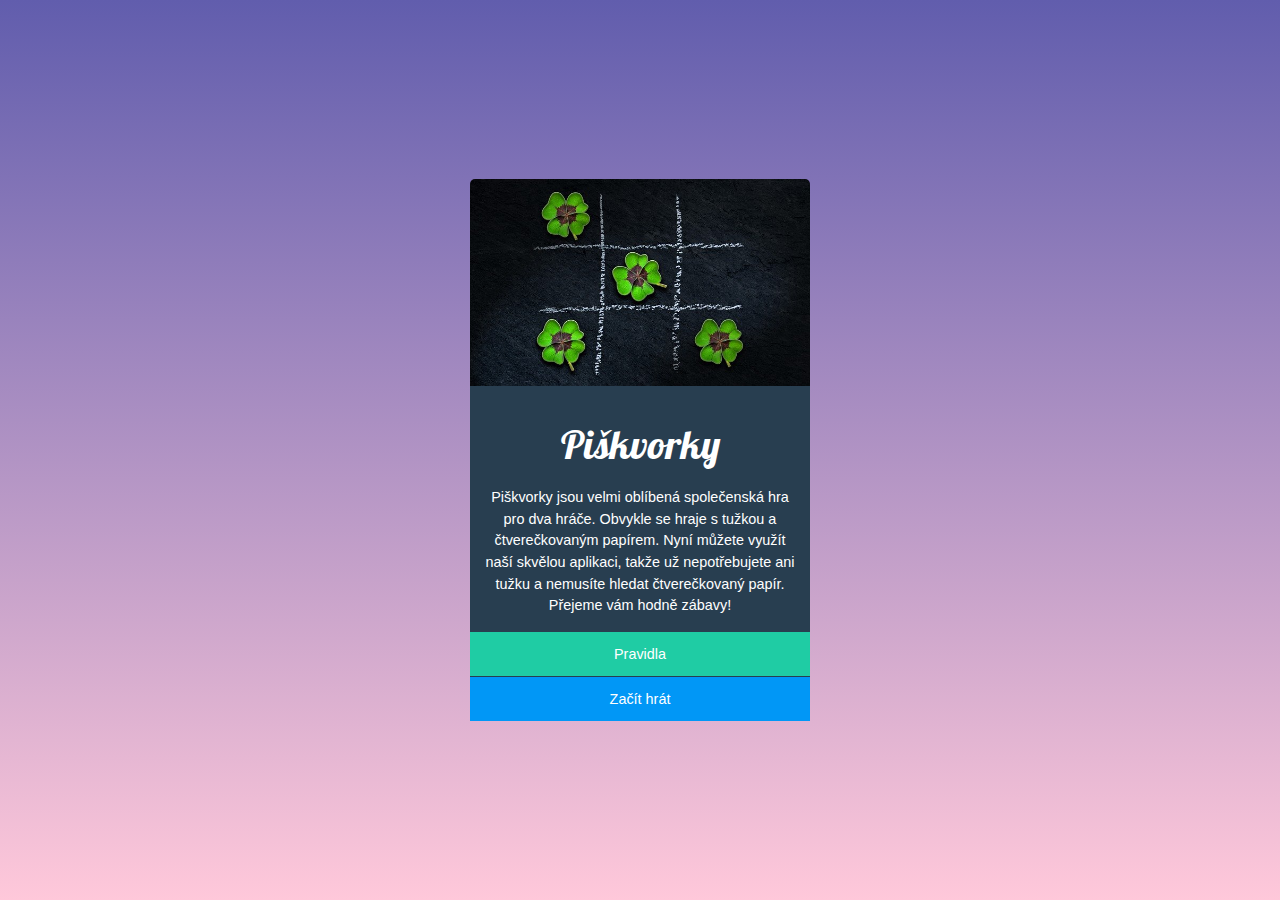
<file: index.html>
<!DOCTYPE html>
<html lang="cz">
  <head>
    <meta charset="UTF-8" />
    <meta name="viewport" content="width=device-width, initial-scale=1.0" />
    <link rel="stylesheet" href="style.css" />
    <link rel="preconnect" href="https://fonts.googleapis.com" />
    <link rel="preconnect" href="https://fonts.gstatic.com" crossorigin />
    <link
      href="https://fonts.googleapis.com/css2?family=Bodoni+Moda:ital,opsz,wght@0,6..96,400..900;1,6..96,400..900&family=Lobster&display=swap"
      rel="stylesheet"
    />
    

    <title>Piškvorky</title>
  </head>

  <body>
    <body>
      <div class="uvod__container">
        <div class="uvod__content">
         <img src="uvodni.jpg" alt="úvodní fotka piškvorek" class="uvod__fotka" />
         <div class="uvod__text">
             <h1 class="uvod__nadpis">Piškvorky</h1>
              <p class="uvod__popis">
                 Piškvorky jsou velmi oblíbená společenská hra pro dva hráče. Obvykle
                 se hraje s tužkou a čtverečkovaným papírem. Nyní můžete využít naší
                 skvělou aplikaci, takže už nepotřebujete ani tužku a nemusíte hledat
                 čtverečkovaný papír. Přejeme vám hodně zábavy!
              </p>
          </div>
          <div class="uvod__odkazy">
                <a
                  href="https://czechitas-podklady.cz/Piskvorky-pravidla/"
                 class="uvod__pravidla"
                >Pravidla</a
        >
        <a href="hra.html" class="uvod__hrat">Začít hrát</a>
      </div>
    </div>
    </div>
  </body>
</html>
</file>
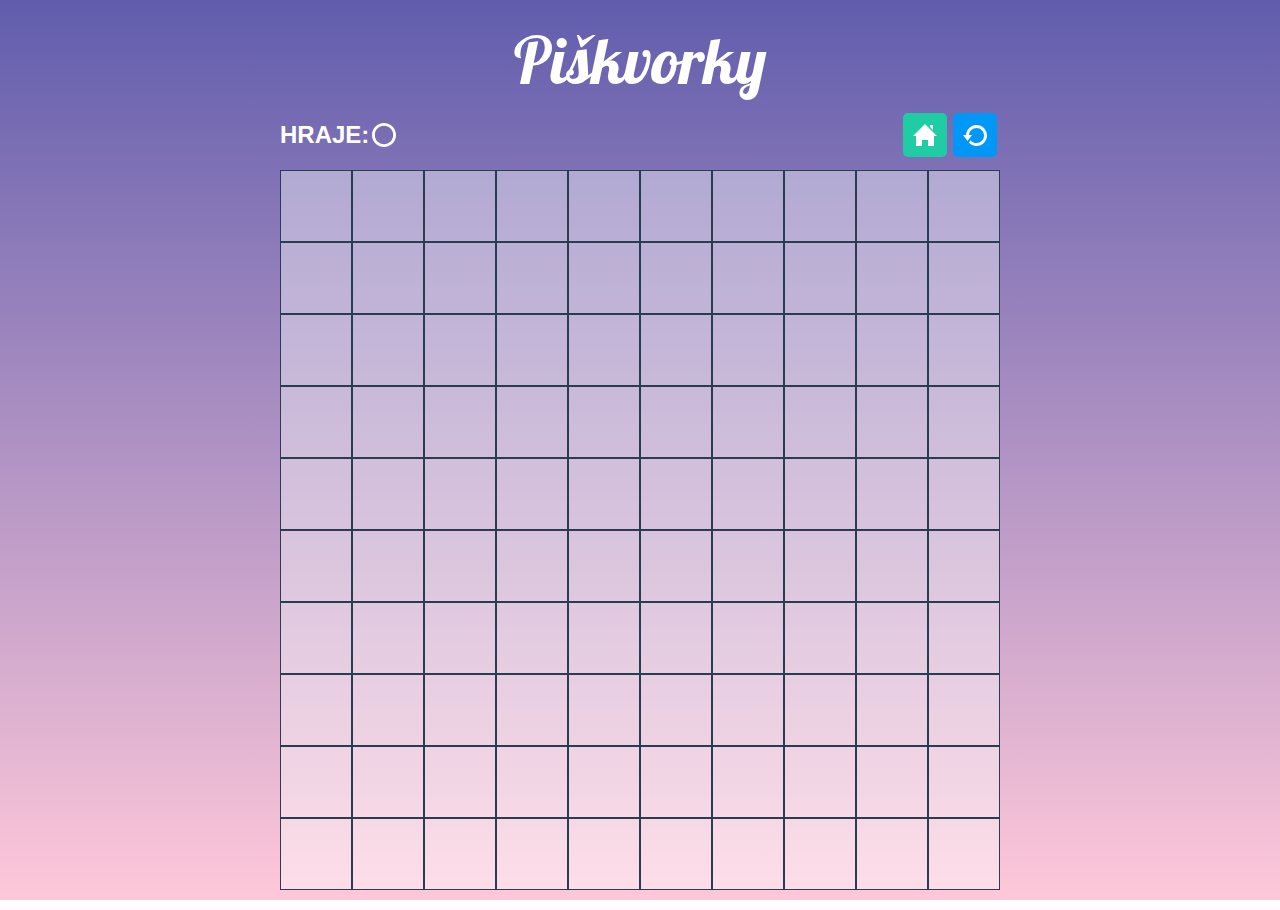
<file: hra.html>
<!DOCTYPE html>
<html lang="cz">
  <head>
    <meta charset="UTF-8" />
    <meta name="viewport" content="width=device-width, initial-scale=1.0" />
    <link rel="stylesheet" href="style.css" />
    <link rel="preconnect" href="https://fonts.googleapis.com" />
    <link rel="preconnect" href="https://fonts.gstatic.com" crossorigin />
    <link
      href="https://fonts.googleapis.com/css2?family=Bodoni+Moda:ital,opsz,wght@0,6..96,400..900;1,6..96,400..900&family=Lobster&display=swap"
      rel="stylesheet"
    />
    <script type="module" src="hra.js"></script>
    <title>Piškvorky - hra</title>
  </head>
  <body>
    <div class="hra__container">
      <div class="hra__content">
        <h1 class="hra__header">Piškvorky</h1>
        <div class="hra__menu">
          <div class="hra__hraje">
            <h2>HRAJE:</h2>
            <div class="hra__player">
              <img src="podklady/circle.svg" alt="bílý kruh" />
            </div>
          </div>
          <div class="hra__tlacitka">
            <a href="index.html" class="hra__home"
              ><img src="podklady/home.svg" alt="ikona domů" />
            </a>
            <a href="hra.html" class="hra__restart"
              ><img src="podklady/restart.svg" alt="ikona restart" />
            </a>
          </div>
        </div>
        <div class="hra__hracipole">
          <div>
            <button></button>
            <button></button>
            <button></button>
            <button></button>
            <button></button>
            <button></button>
            <button></button>
            <button></button>
            <button></button>
            <button></button>
          </div>
          <div>
            <button></button>
            <button></button>
            <button></button>
            <button></button>
            <button></button>
            <button></button>
            <button></button>
            <button></button>
            <button></button>
            <button></button>
          </div>
          <div>
            <button></button>
            <button></button>
            <button></button>
            <button></button>
            <button></button>
            <button></button>
            <button></button>
            <button></button>
            <button></button>
            <button></button>
          </div>
          <div>
            <button></button>
            <button></button>
            <button></button>
            <button></button>
            <button></button>
            <button></button>
            <button></button>
            <button></button>
            <button></button>
            <button></button>
          </div>
          <div>
            <button></button>
            <button></button>
            <button></button>
            <button></button>
            <button></button>
            <button></button>
            <button></button>
            <button></button>
            <button></button>
            <button></button>
          </div>
          <div>
            <button></button>
            <button></button>
            <button></button>
            <button></button>
            <button></button>
            <button></button>
            <button></button>
            <button></button>
            <button></button>
            <button></button>
          </div>
          <div>
            <button></button>
            <button></button>
            <button></button>
            <button></button>
            <button></button>
            <button></button>
            <button></button>
            <button></button>
            <button></button>
            <button></button>
          </div>
          <div>
            <button></button>
            <button></button>
            <button></button>
            <button></button>
            <button></button>
            <button></button>
            <button></button>
            <button></button>
            <button></button>
            <button></button>
          </div>
          <div>
            <button></button>
            <button></button>
            <button></button>
            <button></button>
            <button></button>
            <button></button>
            <button></button>
            <button></button>
            <button></button>
            <button></button>
          </div>
          <div>
            <button></button>
            <button></button>
            <button></button>
            <button></button>
            <button></button>
            <button></button>
            <button></button>
            <button></button>
            <button></button>
            <button></button>
          </div>
        </div>
      </div>
    </div>
  </body>
</html>
</file>
<file: style.css>
* {
  box-sizing: border-box;
  margin: 0;
}

.uvod__container {
  background: linear-gradient(#615dad, #ffc8da) fixed;
  min-height: 100vh;
  margin: 0;
  font-family: sans-serif;
  font-size: 0.9rem;
  display: flex;
  justify-content: center;
  align-items: center;
  width: 100%;
}

.uvod__content {
  box-sizing: content-box;
  text-align: center;
  display: flex;
  flex-direction: column;
  margin: 10px;
}

/* stylování úvodní fotky */
.uvod__fotka {
  width: 100%;
  border-radius: 5px 5px 0 0;
}

/* stylování nadpisu a textu */
.uvod__text {
  box-sizing: border-box;
  width: 100%;
  padding: 15px;
  background-color: #283e50;
  color: white;
}

.uvod__nadpis {
  font-family: "Lobster", sans-serif;
  font-weight: 400;
  font-style: normal;
  font-size: 2.5rem;
  padding: 0;
  margin-block: 18px;
}

.uvod__popis {
  line-height: 1.5;
}

/* stylování odkazů */
.uvod__odkazy {
  display: flex;
  flex-direction: column;
  background-color: #283e50;
  width: 100%;
}

.uvod__odkazy a {
  padding: 14px;
  text-decoration: none;
  color: white;
  display: block;
}

.uvod__pravidla,
.uvod__hrat {
  border: 0;
}

.uvod__pravidla {
  background-color: #1fcca4;
  margin-bottom: 1px;
}

.uvod__pravidla:hover,
.uvod__pravidla:focus {
  background-color: #1cbb96;
}

.uvod__hrat {
  background-color: #0197f6;
}

.uvod__hrat:hover,
.uvod__hrat:focus {
  background-color: #0090e9;
}

/* stylování pro pc */

@media (min-width: 420px) {
  .uvod__content {
    width: 340px;
    margin: 0;
  }
}

/* TADY ZAČÍNÁ STYLOVÁNÍ HRY */

.hra__container {
  background: linear-gradient(#615dad, #ffc8da) fixed;
  font-family: sans-serif;
  font-size: 1rem;
  display: flex;
  justify-content: center;
  align-items: center;
  min-height: 100dvh;
  max-width: 100%;
}


/* OBSAH HRY */

.hra__content {
  box-sizing: content-box;
  text-align: center;
  display: flex;
  flex-direction: column;
  color: white;
  width: 100%;
  max-width: 90vmin;
  margin: 0;
  padding: 20px;
}

/* Stylování hlavičky a odkazů */
.hra__header {
  box-sizing: border-box;
  font-family: "Lobster", sans-serif;
  font-weight: 400;
  font-style: normal;
  font-size: 4rem;
  display: flex;
  justify-content: center;
}

.hra__header h1 {
  margin: 0;
}

.hra__menu {
  box-sizing: border-box;
  display: flex;
  justify-content: space-between;
  align-items: center;
  flex-wrap: wrap;
  padding-block: 10px;
}

.hra__menu h2 {
  margin: 0;
  display: flex;
}

.hra__hraje {
  display: flex;
  align-items: center;
  margin-block: 10px;
}

/* TOTO UŽ NENÍ POTŘEBA, MÍSTO TOHO JE OBRÁZEK KTERÝ SE MĚNÍ PODLE TOHO KDO HRAJE
.hra__kruh {
  width: 25px;
  height: 25px;
  border: solid 3px;
  border-radius: 50%;
  margin: 5px;
}
*/

/* tlačítka vpravo nahoře */
.hra__tlacitka {
  display: flex;
}

.hra__tlacitka a {
  padding: 10px;
  text-decoration: none;
  display: flex;
}

.hra__home,
.hra__restart {
  border-radius: 5px;
  margin: 3px;
}

.hra__home {
  background-color: #1fcca4;
}

.hra__home:hover,
.hra__home:focus {
  background-color: #1cbb96;
}

.hra__restart {
  background-color: #0197f6;
}

.hra__restart:hover,
.hra__restart:focus {
  background-color: #0090e9;
}

/* stylování hracích polí */
.hra__hracipole {
  display: flex;
  flex-direction: column;
  padding-block: 0;
}

.hra__hracipole div {
  display: flex;
}

.hra__hracipole button {
  background-color: rgba(255, 255, 255, 0.4);
  border: solid 1px #283e50;
  cursor: pointer;
  aspect-ratio: 1 / 1;
  width: 100%;
  max-height: 100%;
  padding: 3px;
}

/* upraví padding na políčkách, aby byl cross nebo circle v mobilu větší
upraví velikost hry pro zobrazení na počítači, aby na mobilu byla hra větší */

@media (min-width: 420px) {
  .hra__hracipole button {
    padding: 6px
  }

  .hra__content {
    max-width: 80vmin;
  }
}

/*stylování cross a circle v hracích polích*/
.hra__hracipole button:hover,
.hra__hracipole button:focus {
  background-color: rgba(255, 255, 255, 0.8);
}

/*stylování kdo hraje*/
.hra__player {
  width: 30px;
  height: 30px;
  display: flex;
  justify-content: center;
  align-items: center;
}

.hra__player img {
  display: flex;
  margin: auto;
  padding: 0;
}

/* STYLOVÁNÍ TRANSFORMACE POMOCÍ STARTING-STYLE A TŘÍD, KTERÉ JSEM VLOŽILA V JS */
.hra__image-container {
  display: flex;
  justify-content: center;
  align-items: center;
  max-width: 100%;
}

.hra__showing {
  width: 100%;
  transition: width 0.15s;
}

@starting-style {
  .hra__showing {
    width: 0;
  }
}
</file>
